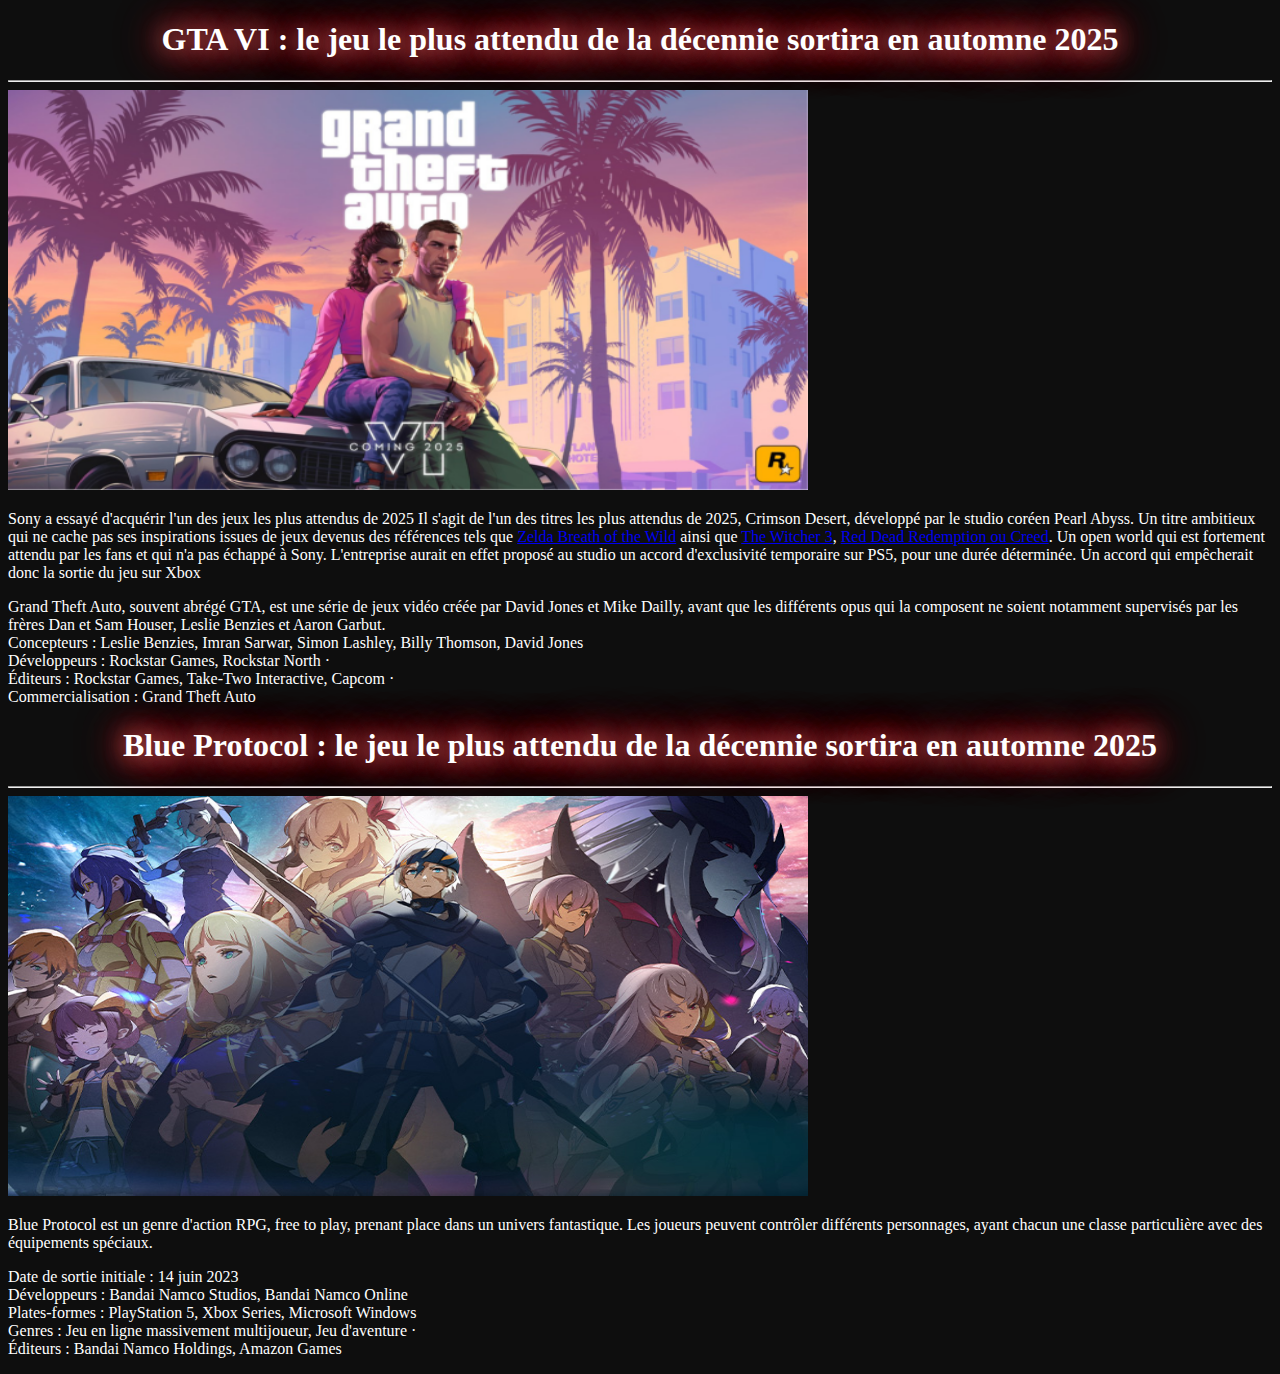
<file: Actualite.html>
<!DOCTYPE html>
<html lang="en">
<head>
    <meta charset="UTF-8">
    <meta name="viewport" content="width=device-width, initial-scale=1.0">
    <title>Actualite.com</title>
    <link rel="stylesheet" href="styles.css" type="text/css">
</head>
<body>
    <div class="game-2025">
       <h1>GTA VI : le jeu le plus attendu de la décennie sortira en automne 2025</h1>
       <hr>
       <img id="gta" src="GTA VI.png" alt="Jeu 2025">
       <P>Sony a essayé d'acquérir l'un des jeux les plus attendus de 2025
        Il s'agit de l'un des titres les plus attendus de 2025, Crimson Desert, développé par le studio coréen Pearl Abyss. Un titre ambitieux qui ne cache pas ses inspirations issues de jeux devenus des références tels que  <a href="#">Zelda Breath of the Wild</a> ainsi que <a href="#">The Witcher 3</a>, <a href="#">Red Dead Redemption ou Creed</a>. Un open world qui est fortement attendu par les fans et qui n'a pas échappé à Sony. L'entreprise aurait en effet proposé au studio un accord d'exclusivité temporaire sur PS5, pour une durée déterminée. Un accord qui empêcherait donc la sortie du jeu sur Xbox</P>
       <p>Grand Theft Auto, souvent abrégé GTA, est une série de jeux vidéo créée par David Jones et Mike Dailly, avant que les différents opus qui la composent ne soient notamment supervisés par les frères Dan et Sam Houser, Leslie Benzies et Aaron Garbut. <br>
        Concepteurs : Leslie Benzies, Imran Sarwar, Simon Lashley, Billy Thomson, David Jones <br>
        Développeurs : Rockstar Games, Rockstar North · <br>
        Éditeurs : Rockstar Games, Take-Two Interactive, Capcom · <br>
        Commercialisation : Grand Theft Auto</p>

       <h1>Blue Protocol : le jeu le plus attendu de la décennie sortira en automne 2025</h1>
       <hr>
       <img id="bp" src="bp.jpg" alt="jeu 2025">
       <p>Blue Protocol est un genre d'action RPG, free to play, prenant place dans un univers fantastique. Les joueurs peuvent contrôler différents personnages, ayant chacun une classe particulière avec des équipements spéciaux.</p>
       <p>Date de sortie initiale : 14 juin 2023 <br>
        Développeurs : Bandai Namco Studios, Bandai Namco Online <br>
        Plates-formes : PlayStation 5, Xbox Series, Microsoft Windows <br>
        Genres : Jeu en ligne massivement multijoueur, Jeu d'aventure · <br>
        Éditeurs : Bandai Namco Holdings, Amazon Games</p>
    </div>
</body>
</file>
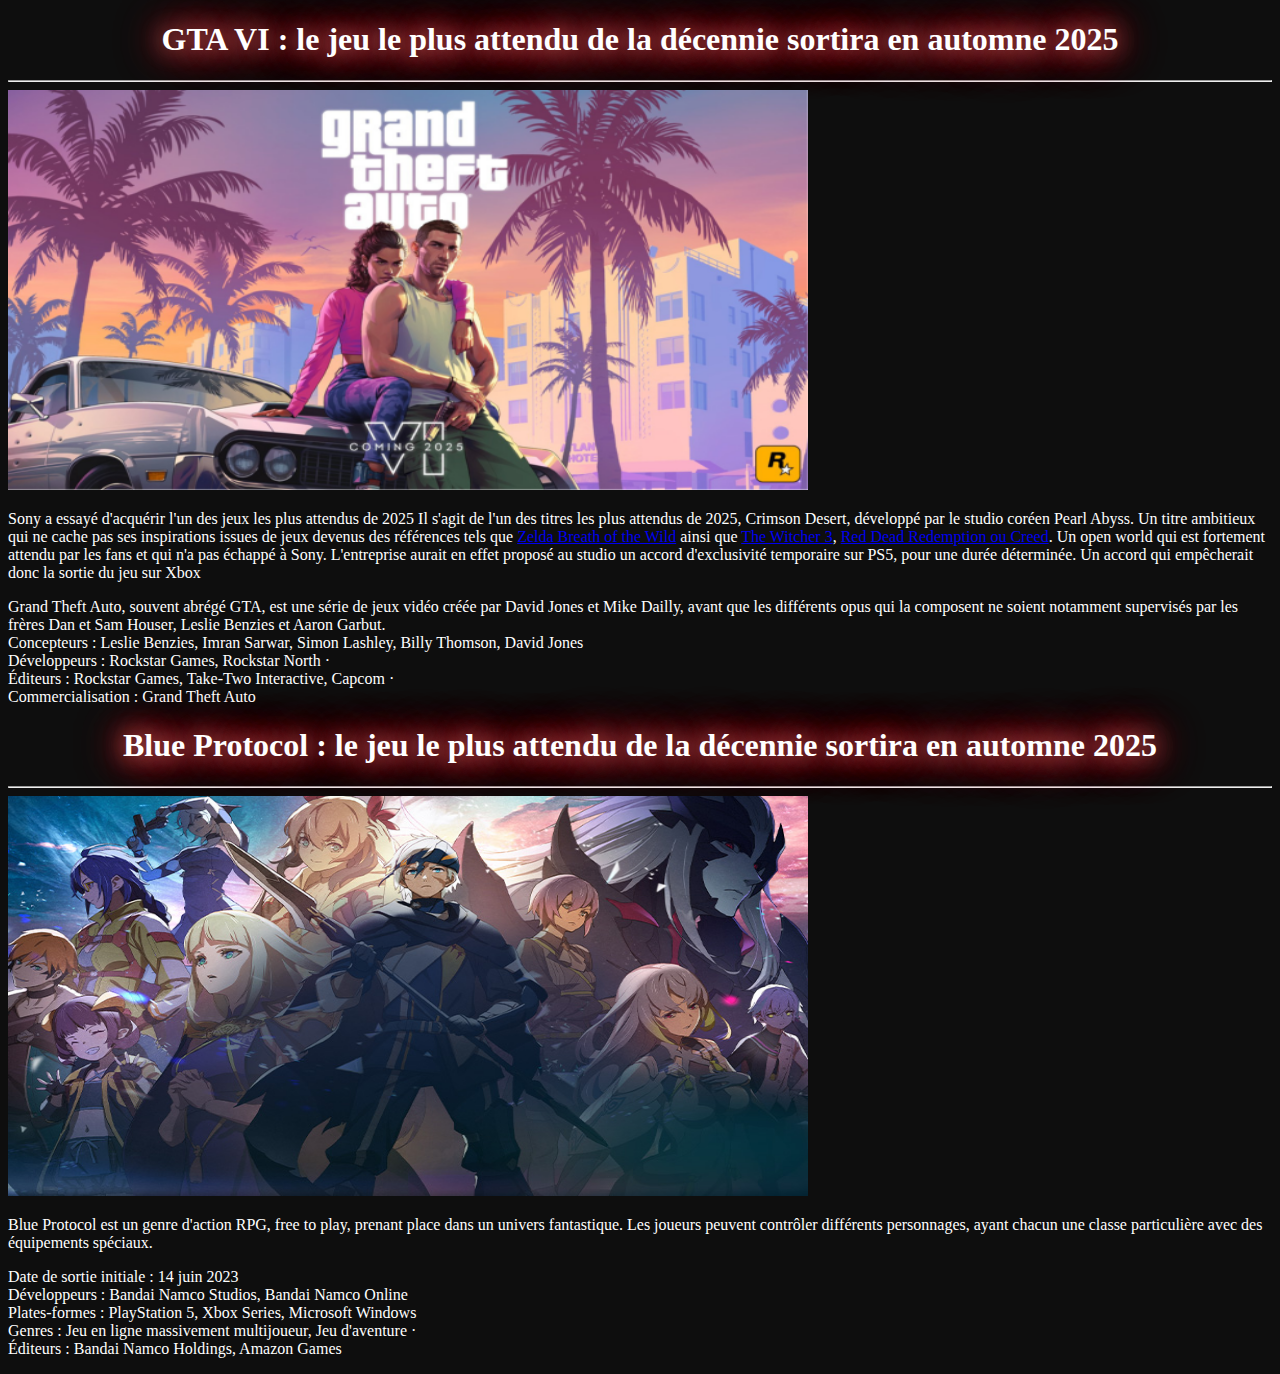
<file: jeux et anims.html>
<!DOCTYPE html>
<html lang="en">
<head>
    <meta charset="UTF-8">
    <meta name="viewport" content="width=device-width, initial-scale=1.0">
    <title>Accueil.com</title>
    <link rel="stylesheet" href="styles.css" type="text/css">
</head>
<body>
    <div class="game-2025">
       <h1>GTA VI : le jeu le plus attendu de la décennie sortira en automne 2025</h1>
       <hr>
       <img id="gta" src="GTA VI.png" alt="Jeu 2025">
       <P>Sony a essayé d'acquérir l'un des jeux les plus attendus de 2025
        Il s'agit de l'un des titres les plus attendus de 2025, Crimson Desert, développé par le studio coréen Pearl Abyss. Un titre ambitieux qui ne cache pas ses inspirations issues de jeux devenus des références tels que  <a href="#">Zelda Breath of the Wild</a> ainsi que <a href="#">The Witcher 3</a>, <a href="#">Red Dead Redemption ou Creed</a>. Un open world qui est fortement attendu par les fans et qui n'a pas échappé à Sony. L'entreprise aurait en effet proposé au studio un accord d'exclusivité temporaire sur PS5, pour une durée déterminée. Un accord qui empêcherait donc la sortie du jeu sur Xbox</P>
       <p>Grand Theft Auto, souvent abrégé GTA, est une série de jeux vidéo créée par David Jones et Mike Dailly, avant que les différents opus qui la composent ne soient notamment supervisés par les frères Dan et Sam Houser, Leslie Benzies et Aaron Garbut. <br>
        Concepteurs : Leslie Benzies, Imran Sarwar, Simon Lashley, Billy Thomson, David Jones <br>
        Développeurs : Rockstar Games, Rockstar North · <br>
        Éditeurs : Rockstar Games, Take-Two Interactive, Capcom · <br>
        Commercialisation : Grand Theft Auto</p>

       <h1>Blue Protocol : le jeu le plus attendu de la décennie sortira en automne 2025</h1>
       <hr>
       <img id="bp" src="bp.jpg" alt="jeu 2025">
       <p>Blue Protocol est un genre d'action RPG, free to play, prenant place dans un univers fantastique. Les joueurs peuvent contrôler différents personnages, ayant chacun une classe particulière avec des équipements spéciaux.</p>
       <p>Date de sortie initiale : 14 juin 2023 <br>
        Développeurs : Bandai Namco Studios, Bandai Namco Online <br>
        Plates-formes : PlayStation 5, Xbox Series, Microsoft Windows <br>
        Genres : Jeu en ligne massivement multijoueur, Jeu d'aventure · <br>
        Éditeurs : Bandai Namco Holdings, Amazon Games</p>
    </div>
</body>
</file>
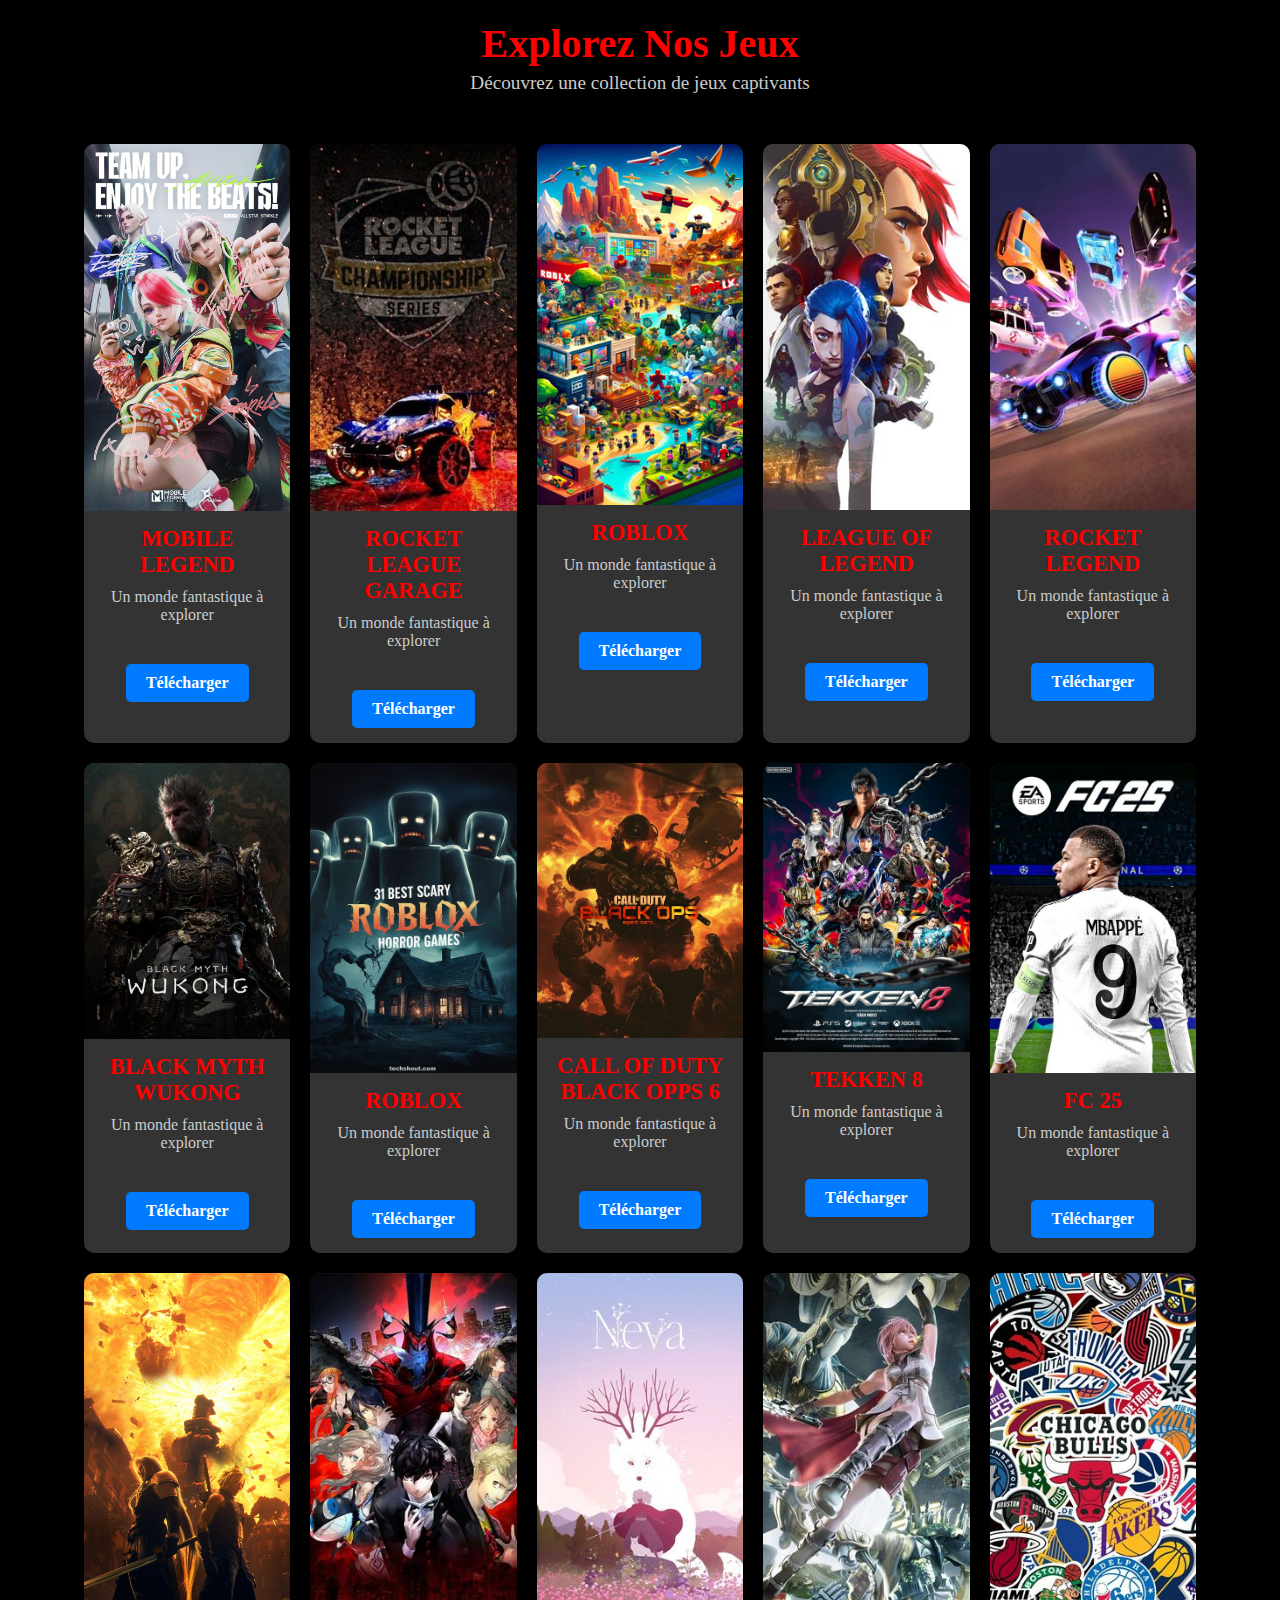
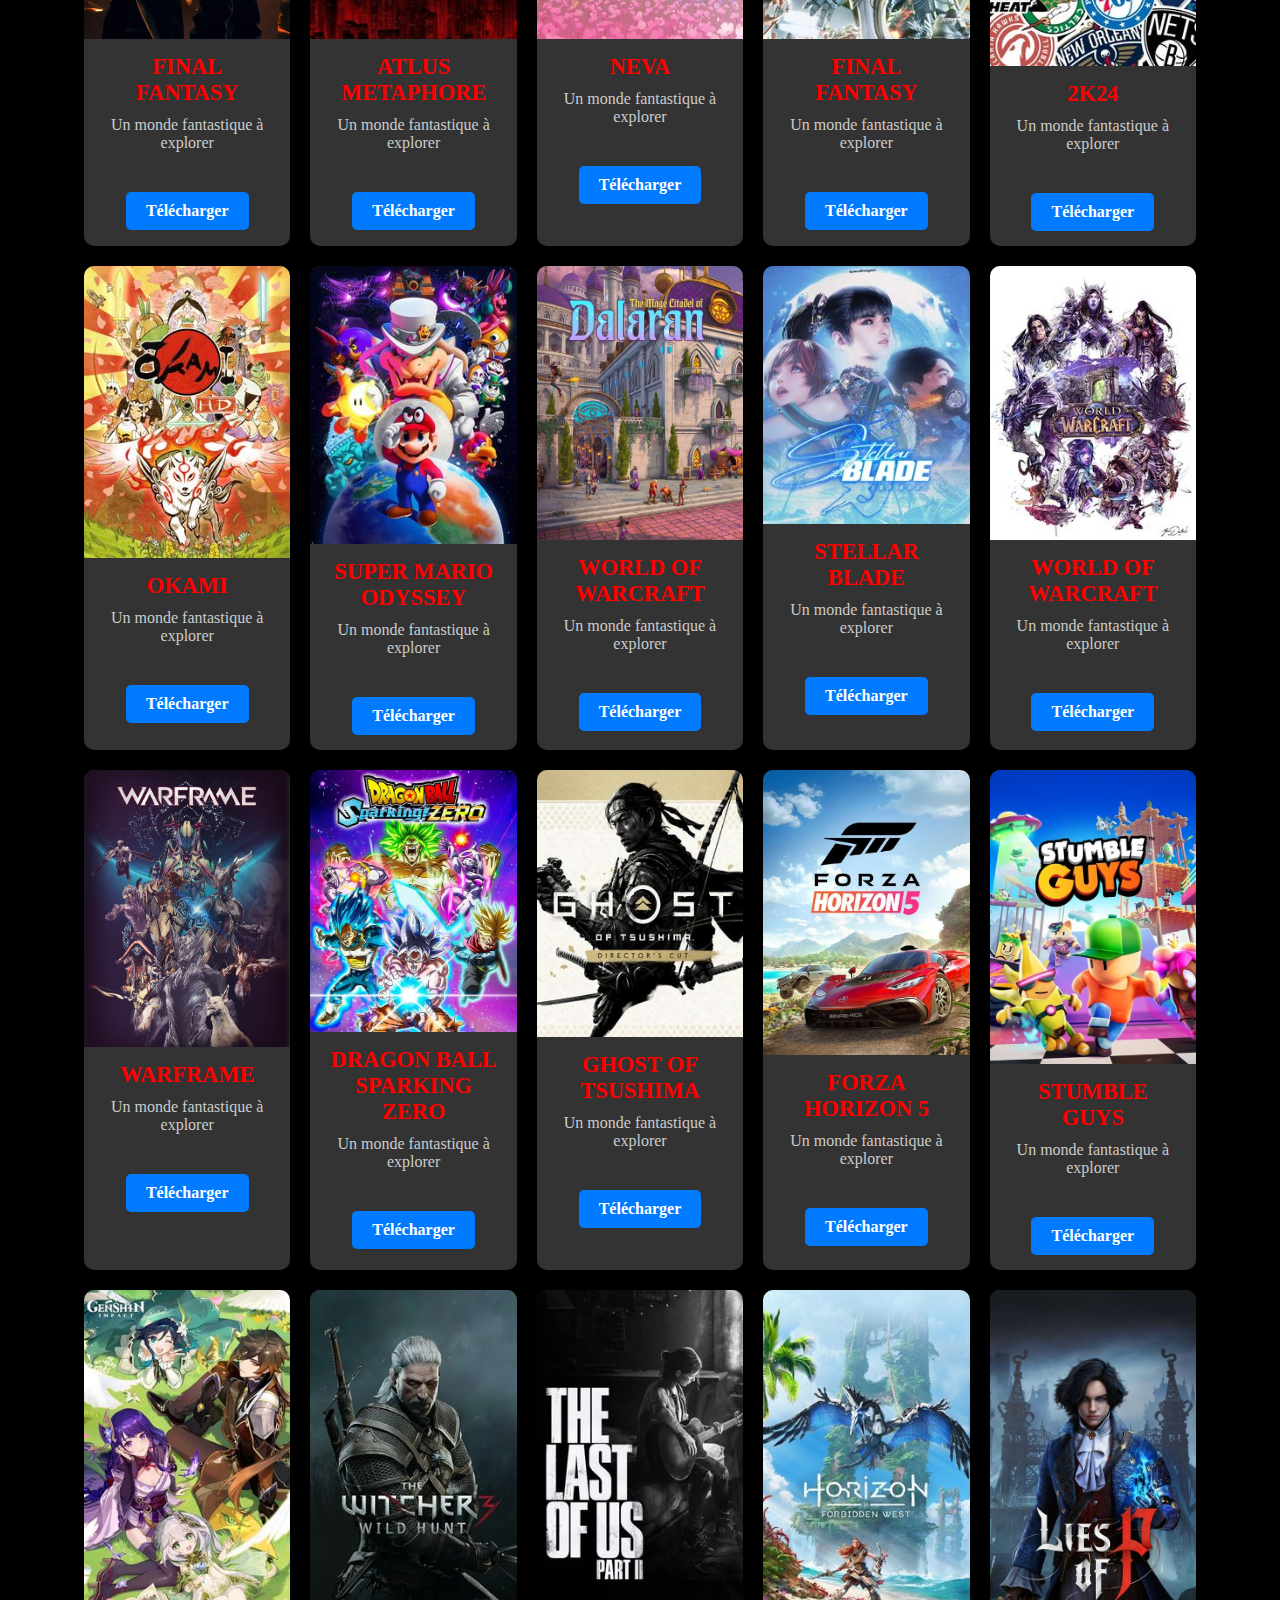
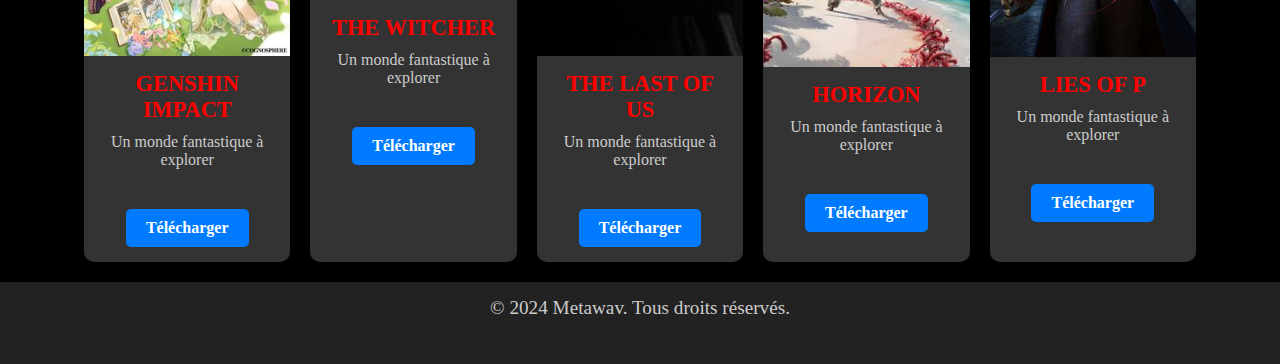
<file: Jeux.html>
<!DOCTYPE html>
<html lang="fr">
<head>
    <meta charset="UTF-8">
    <meta name="viewport" content="width=device-width, initial-scale=1.0">
    <title>Exploration des Jeux</title>
    <link rel="stylesheet" href="jeux.css" type="text/css">
</head>
<body>
   <header>
    <h1>Explorez Nos Jeux</h1>
        <p>Découvrez une collection de jeux captivants</p>
    </header>

    <section class="game-grid">
        
        <div class="game-card">
            <img src="ML.jpg" alt="Jeu 2">
            <div class="game-info">
                <h2>MOBILE LEGEND</h2>
                <p>Un monde fantastique à explorer</p>
                <a href="https://play.google.com/store/apps/details?id=com.mobile.legends&hl=fr" class="download-btn" target="_blank">Télécharger</a>
            </div>
        </div>

        <div class="game-card">
            <img src="rl (2).jpg" alt="Jeu 2">
            <div class="game-info">
                <h2>ROCKET LEAGUE GARAGE</h2>
                <p>Un monde fantastique à explorer</p>
                <a href="https://play.google.com/store/apps/details?id=com.rocketleaguegarage.rlgarage&hl=en-US" class="download-btn" target="_blank">Télécharger</a>
            </div>
        </div>

        <div class="game-card">
            <img src="ROBLOX.jpg" alt="Jeu 2">
            <div class="game-info">
                <h2>ROBLOX</h2>
                <p>Un monde fantastique à explorer</p>
                <a href="https://play.google.com/store/apps/details?id=" class="download-btn" target="_blank">Télécharger</a>
            </div>
        </div>

        <div class="game-card">
            <img src="lol.jpg" alt="Jeu 2">
            <div class="game-info">
                <h2>LEAGUE OF LEGEND</h2>
                <p>Un monde fantastique à explorer</p>
                <a href="https://play.google.com/store/apps/details?id=com.leagueoflegend." class="download-btn" target="_blank">Télécharger</a>
            </div>
        </div>

        <div class="game-card">
            <img src="RL.jpg" alt="Jeu 2">
            <div class="game-info">
                <h2>ROCKET LEGEND</h2>
                <p>Un monde fantastique à explorer</p>
                <a href="https://play.google.com/store/apps/details?id=jeu2" class="download-btn" target="_blank">Télécharger</a>
            </div>
        </div>

        <div class="game-card">
            <img src="bmw.jpg" alt="Jeu 2">
            <div class="game-info">
                <h2>BLACK MYTH WUKONG</h2>
                <p>Un monde fantastique à explorer</p>
                <a href="https://play.google.com/store/apps/details?id=jeu2" class="download-btn" target="_blank">Télécharger</a>
            </div>
        </div>

         <div class="game-card">
            <img src="ROBLOX (2).jpg" alt="Jeu 2">
            <div class="game-info">
                <h2>ROBLOX</h2>
                <p>Un monde fantastique à explorer</p>
                <a href="https://play.google.com/store/apps/details?id=jeu2" class="download-btn" target="_blank">Télécharger</a>
            </div>
        </div> 
        
        <div class="game-card">
            <img src="codbo.jpg" alt="Jeu 2">
            <div class="game-info">
                <h2>CALL OF DUTY BLACK OPPS 6</h2>
                <p>Un monde fantastique à explorer</p>
                <a href="https://play.google.com/store/apps/details?id=jeu2" class="download-btn" target="_blank">Télécharger</a>
            </div>
        </div>

       
        <div class="game-card">
            <img src="TEKEEN.jpg" alt="Jeu 2">
            <div class="game-info">
                <h2>TEKKEN 8</h2>
                <p>Un monde fantastique à explorer</p>
                <a href="https://play.google.com/store/apps/details?id=jeu2" class="download-btn" target="_blank">Télécharger</a>
            </div>
        </div> 

         <div class="game-card">
            <img src="fc25.jpg" alt="Jeu 2">
            <div class="game-info">
                <h2>FC 25</h2>
                <p>Un monde fantastique à explorer</p>
                <a href="https://play.google.com/store/apps/details?id=jeu2" class="download-btn" target="_blank">Télécharger</a>
            </div>
        </div>

        <div class="game-card">
            <img src="ff2.jpg" alt="Jeu 2">
            <div class="game-info">
                <h2>FINAL FANTASY</h2>
                <p>Un monde fantastique à explorer</p>
                <a href="https://play.google.com/store/apps/details?id=jeu2" class="download-btn" target="_blank">Télécharger</a>
            </div>
        </div>

        <div class="game-card">
            <img src="ATLUS.jpg" alt="Jeu 2">
            <div class="game-info">
                <h2>ATLUS METAPHORE</h2>
                <p>Un monde fantastique à explorer</p>
                <a href="https://play.google.com/store/apps/details?id=jeu2" class="download-btn" target="_blank">Télécharger</a>
            </div>
        </div>

        <div class="game-card">
            <img src="neva.jpg" alt="Jeu 2">
            <div class="game-info">
                <h2>NEVA</h2>
                <p>Un monde fantastique à explorer</p>
                <a href="https://play.google.com/store/apps/details?id=jeu2" class="download-btn" target="_blank">Télécharger</a>
            </div>
        </div>
        
        <div class="game-card">
            <img src="ff.jpg" alt="Jeu 2">
            <div class="game-info">
                <h2>FINAL FANTASY</h2>
                <p>Un monde fantastique à explorer</p>
                <a href="https://play.google.com/store/apps/details?id=jeu2" class="download-btn" target="_blank">Télécharger</a>
            </div>
        </div>

        <div class="game-card">
            <img src="nba1.jpg" alt="Jeu 2">
               <div class="game-info">
                   <h2>2K24</h2>
                   <p>Un monde fantastique à explorer</p>
                   <a href="https://play.google.com/store/apps/details?id=jeu2" class="download-btn" target="_blank">Télécharger</a>
               </div>
           </div>

        <div class="game-card">
         <img src="okami.jpg" alt="Jeu 2">
            <div class="game-info">
                <h2>OKAMI</h2>
                <p>Un monde fantastique à explorer</p>
                <a href="https://play.google.com/store/apps/details?id=jeu2" class="download-btn" target="_blank">Télécharger</a>
            </div>
        </div>

        <div class="game-card">
            <img src="NS.jpg" alt="Jeu 2">
            <div class="game-info">
                <h2>SUPER MARIO ODYSSEY</h2>
                <p>Un monde fantastique à explorer</p>
                <a href="https://play.google.com/store/apps/details?id=jeu2" class="download-btn" target="_blank">Télécharger</a>
            </div>
        </div>

        <div class="game-card">
            <img src="wow1.jpg" alt="Jeu 2">
            <div class="game-info">
                <h2>WORLD OF WARCRAFT</h2>
                <p>Un monde fantastique à explorer</p>
                <a href="https://play.google.com/store/apps/details?id=jeu2" class="download-btn" target="_blank">Télécharger</a>
            </div>
        </div>

        <div class="game-card">
            <img src="stellar.jpg" alt="Jeu 2">
            <div class="game-info">
                <h2>STELLAR BLADE</h2>
                <p>Un monde fantastique à explorer</p>
                <a href="https://play.google.com/store/apps/details?id=jeu2" class="download-btn" target="_blank">Télécharger</a>
            </div>
        </div>
        
        <div class="game-card">
            <img src="wow.jpg" alt="Jeu 2">
            <div class="game-info">
                <h2>WORLD OF WARCRAFT</h2>
                <p>Un monde fantastique à explorer</p>
                <a href="https://play.google.com/store/apps/details?id=jeu2" class="download-btn" target="_blank">Télécharger</a>
            </div>
        </div>

        <div class="game-card">
            <img src="WAR.jpg" alt="Jeu 2">
            <div class="game-info">
                <h2>WARFRAME</h2>
                <p>Un monde fantastique à explorer</p>
                <a href="https://play.google.com/store/apps/details?id=jeu2" class="download-btn" target="_blank">Télécharger</a>
            </div>
        </div>


        <div class="game-card">
            <img src="Spark.jpg" alt="Jeu 2">
            <div class="game-info">
                <h2>DRAGON BALL SPARKING ZERO</h2>
                <p>Un monde fantastique à explorer</p>
                <a href="https://play.google.com/store/apps/details?id=jeu2" class="download-btn" target="_blank">Télécharger</a>
            </div>
        </div>


        <div class="game-card">
            <img src="GOT.jpg" alt="Jeu 2">
            <div class="game-info">
                <h2>GHOST OF TSUSHIMA</h2>
                <p>Un monde fantastique à explorer</p>
                <a href="https://play.google.com/store/apps/details?id=jeu2" class="download-btn" target="_blank">Télécharger</a>
            </div>
        </div>


        <div class="game-card">
            <img src="FO.jpg" alt="Jeu 2">
            <div class="game-info">
                <h2>FORZA HORIZON 5</h2>
                <p>Un monde fantastique à explorer</p>
                <a href="https://play.google.com/store/apps/details?id=jeu2" class="download-btn" target="_blank">Télécharger</a>
            </div>
        </div>


        <div class="game-card">
            <img src="SG.jpg" alt="Jeu 2">
            <div class="game-info">
                <h2>STUMBLE GUYS</h2>
                <p>Un monde fantastique à explorer</p>
                <a href="https://play.google.com/store/apps/details?id=jeu2" class="download-btn" target="_blank">Télécharger</a>
            </div>
        </div>

        <div class="game-card">
            <img src="GEN.jpg" alt="Jeu 2">
            <div class="game-info">
                <h2>GENSHIN IMPACT</h2>
                <p>Un monde fantastique à explorer</p>
                <a href="https://play.google.com/store/apps/details?id=jeu2" class="download-btn" target="_blank">Télécharger</a>
            </div>
        </div>

        <div class="game-card">
            <img src="TW.jpg" alt="Jeu 2">
            <div class="game-info">
                <h2>THE WITCHER</h2>
                <p>Un monde fantastique à explorer</p>
                <a href="https://play.google.com/store/apps/details?id=jeu2" class="download-btn" target="_blank">Télécharger</a>
            </div>
        </div>

        <div class="game-card">
            <img src="TLOU.jpg" alt="Jeu 2">
            <div class="game-info">
                <h2>THE LAST OF US</h2>
                <p>Un monde fantastique à explorer</p>
                <a href="https://play.google.com/store/apps/details?id=jeu2" class="download-btn" target="_blank">Télécharger</a>
            </div>
        </div>

        <div class="game-card">
            <img src="HO.jpg" alt="Jeu 2">
            <div class="game-info">
                <h2>HORIZON</h2>
                <p>Un monde fantastique à explorer</p>
                <a href="https://play.google.com/store/apps/details?id=jeu2" class="download-btn" target="_blank">Télécharger</a>
            </div>
        </div>

        <div class="game-card">
            <img src="P.jpg" alt="Jeu 2">
            <div class="game-info">
                <h2>LIES OF P</h2>
                <p>Un monde fantastique à explorer</p>
                <a href="https://play.google.com/store/apps/details?id=jeu2" class="download-btn" target="_blank">Télécharger</a>
            </div>
        </div>

    </section>
    <footer>
        <p>&copy; 2024 Metawav. Tous droits réservés.</p>
      </footer>    
</body>
</html>
</file>
<file: styles.css>
body {
    font-family: 'Press Start 2P', cursive;
    background-color: #0e0e0e;
    color: white;
  }
  
h1{
  text-align: center;
  color: white;
  text-shadow: 
  0 0 20px rgb(167, 98, 98),
  0 0 30px rgba(206, 39, 39, 0.879),
  0 0 40px rgb(255, 0, 0),
  0 0 50px rgb(255, 75, 117);
  }

  #gta {
    width: 800px;
    height: 400px;
    
  }

  #bp{
    width: 800px;
    height: 400px;
  
  }
</file>
<file: jeux.css>
* {
    margin: 0;
    padding: 0;
    box-sizing: border-box;
}

body {
    font-family: 'Press Start 2P', cursive;
    background-color: black;
    color: #ffffff;
    display: flex;
    flex-direction: column;
    align-items: center;
}

header {
    text-align: center;
    margin-top: 20px;
}

h1 {
    font-size: 2.5em;
    color: red;
    margin-bottom: 5px;
}

p {
    font-size: 1.2em;
    color: #cccccc;
    margin-bottom: 30px;
}


.game-grid {
    display: grid;
    grid-template-columns: repeat(auto-fit, minmax(200px, 1fr));
    gap: 20px;
    padding: 20px;
    width: 90%;
    max-width: 1200px;
}

.game-card {
    background-color: #333;
    border-radius: 10px;
    overflow: hidden;
    box-shadow: 0 4px 8px rgba(0, 0, 0, 0.2);
    transition: transform 0.3s, box-shadow 0.3s;
    cursor: pointer;
}

.game-card img {
    width: 100%;
    height: auto;
    display: block;
    transition: transform 0.3s;
}


.game-card:hover {
    transform: translate(1rem,1rem);
    box-shadow: 0 12px 20px red;
}

.game-card:hover img {
    transform: scale(1.1);
}


.game-info {
    padding: 15px;
    text-align: center;
}


.game-info h2 {
    font-size: 1.4em;
    color: #ff0000;
    margin-bottom: 10px;
}

.game-info p {
    font-size: 1em;
    color: #cccccc;
}


footer {
    text-align: center;
    padding: 15px;
    background-color: #222;
    color: #ffffff;
    width: 100%;
}

/* --- Styles pour le bouton de téléchargement --- */
.download-btn {
    display: inline-block;
    padding: 10px 20px;
    margin-top: 10px;
    font-size: 1em;
    font-weight: bold;
    color: #ffffff;
    background-color: #007bff; 
    border-radius: 5px;
    text-decoration: none;
    transition: background-color 0.3s;
}

.download-btn:hover {
    background-color: #0056b3; 
}
</file>
